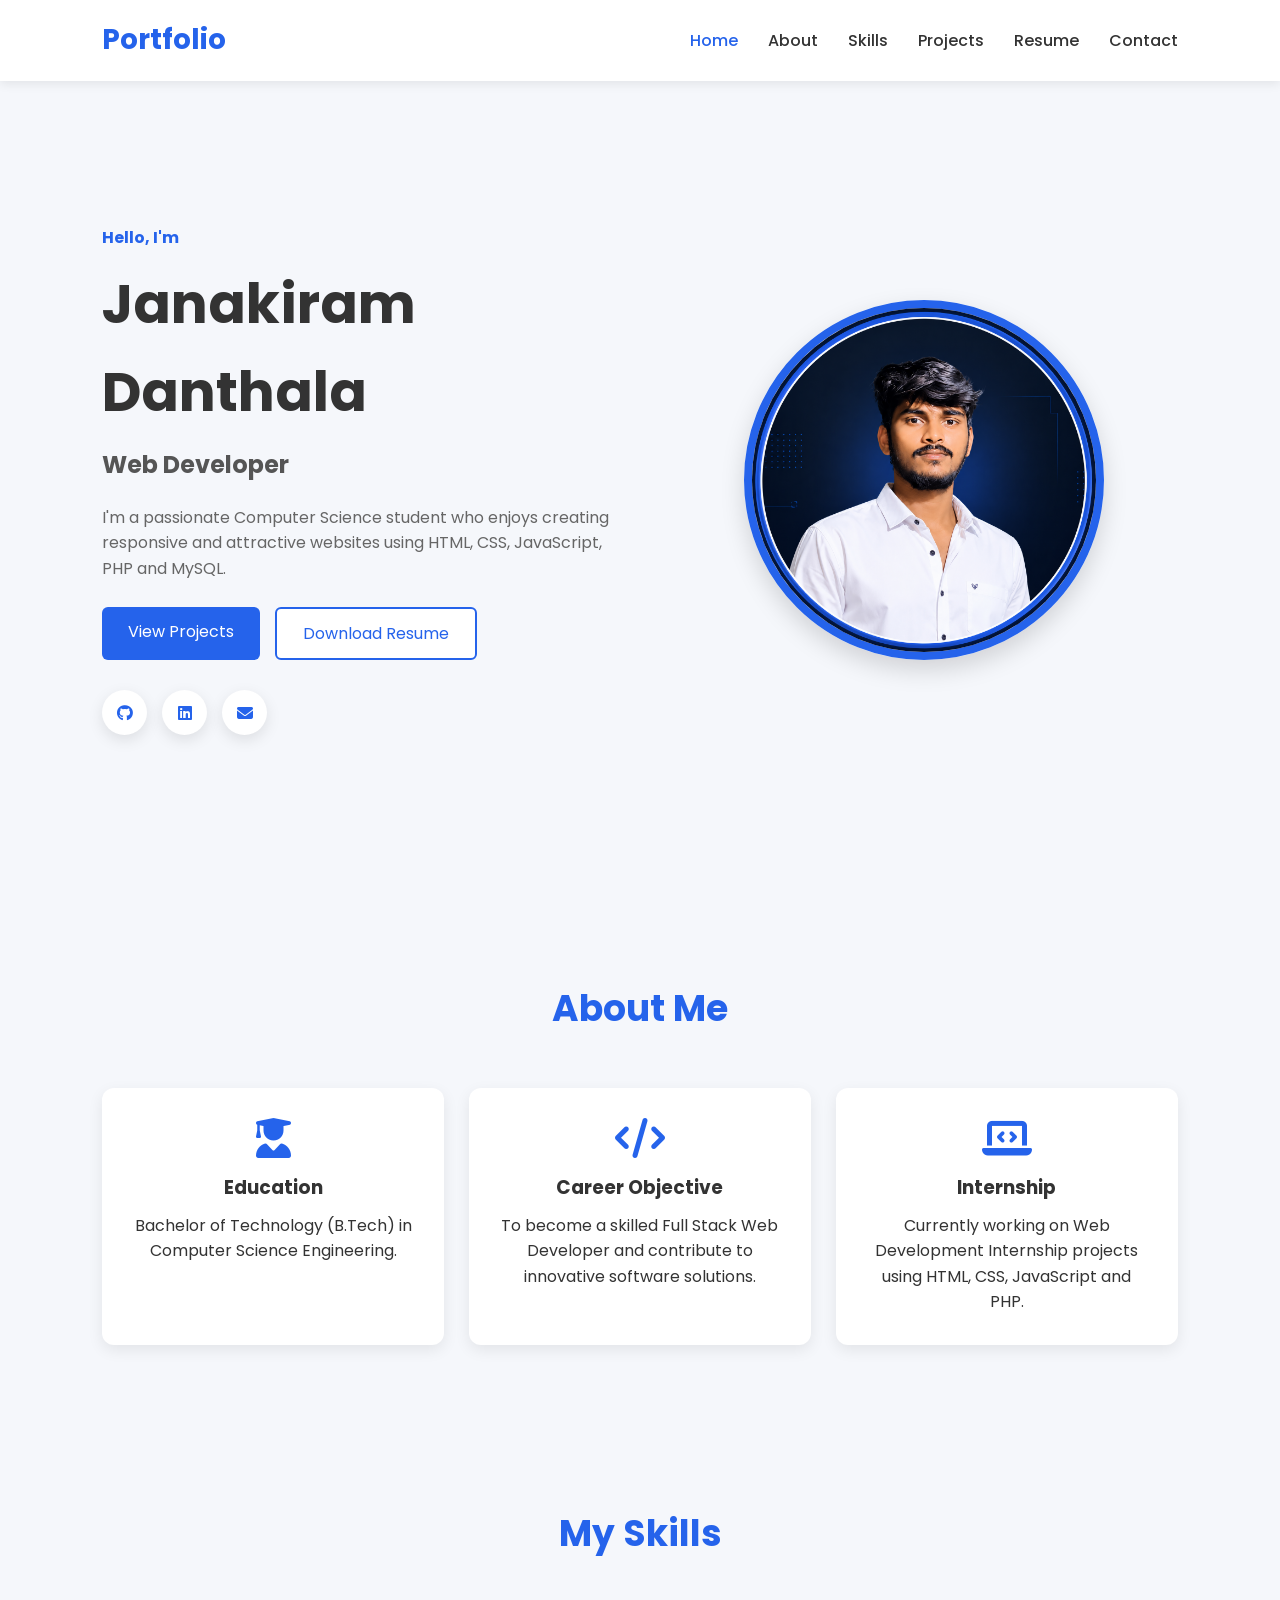
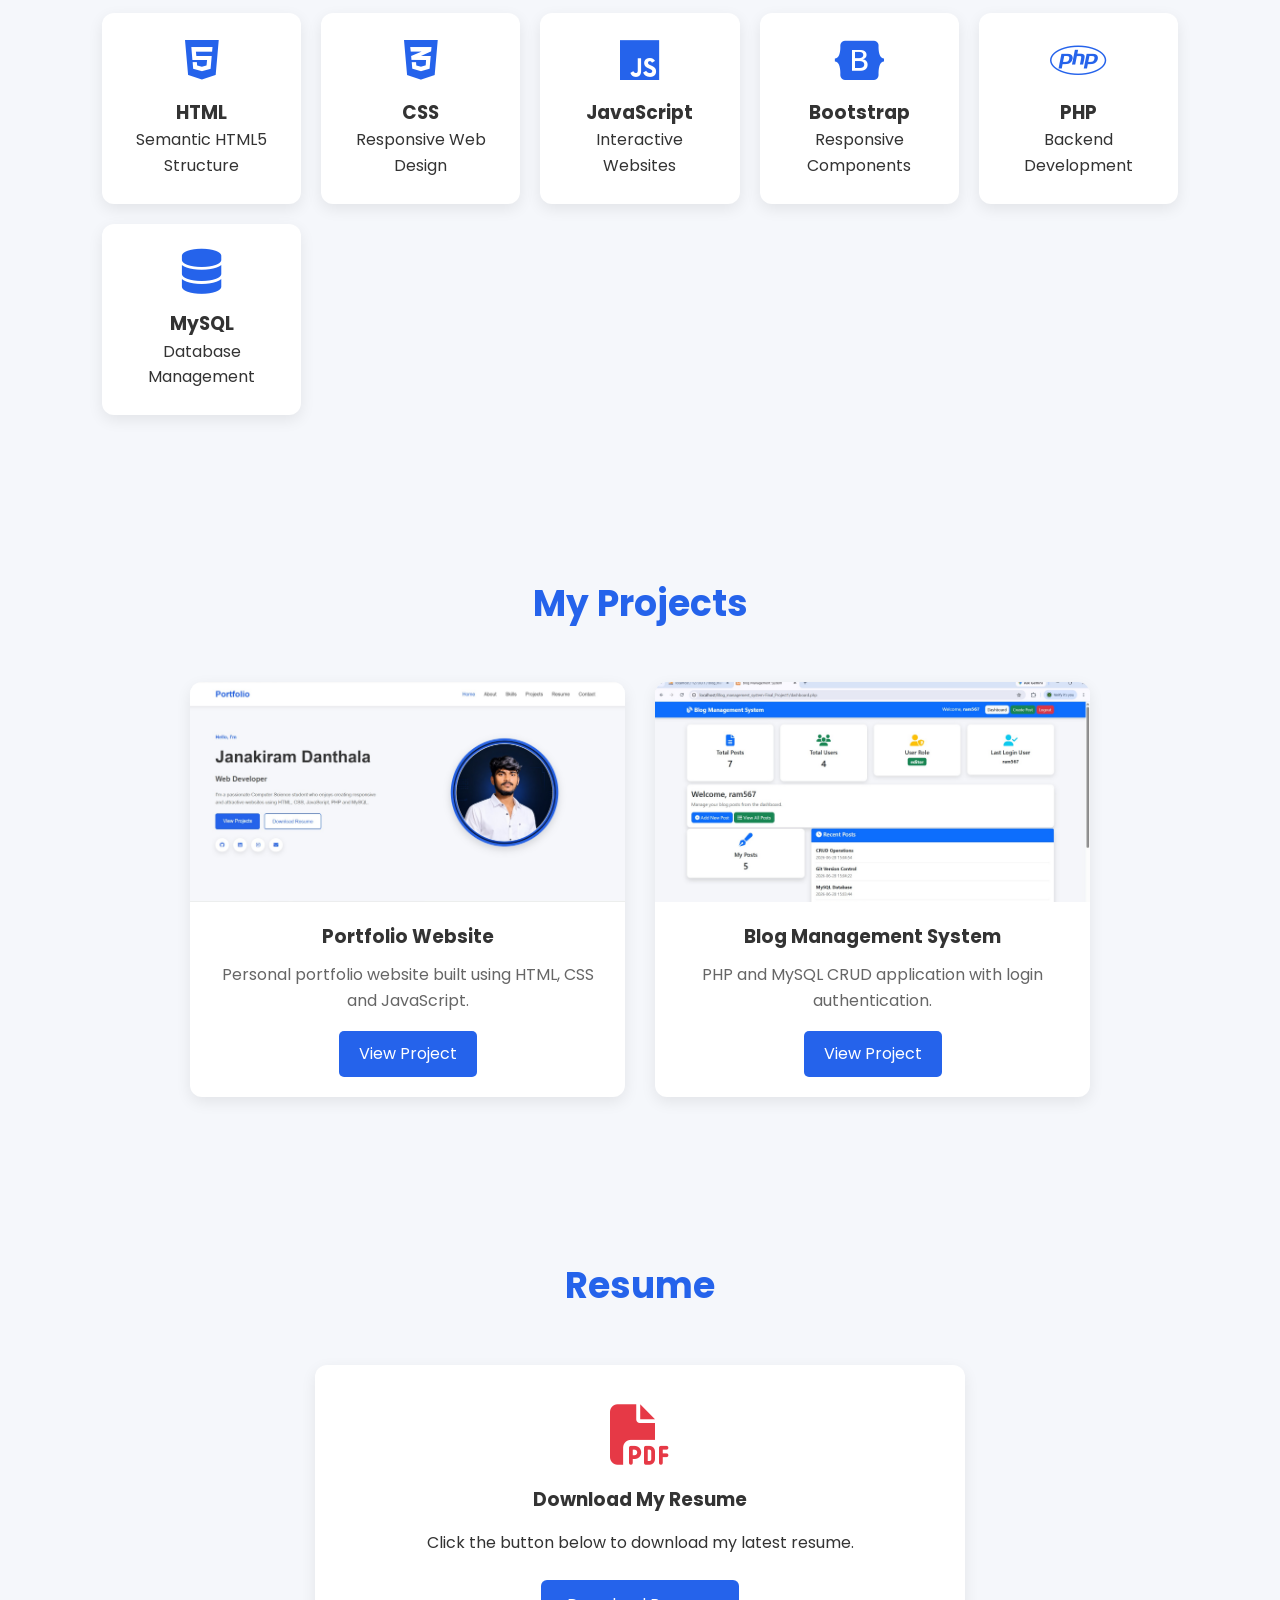
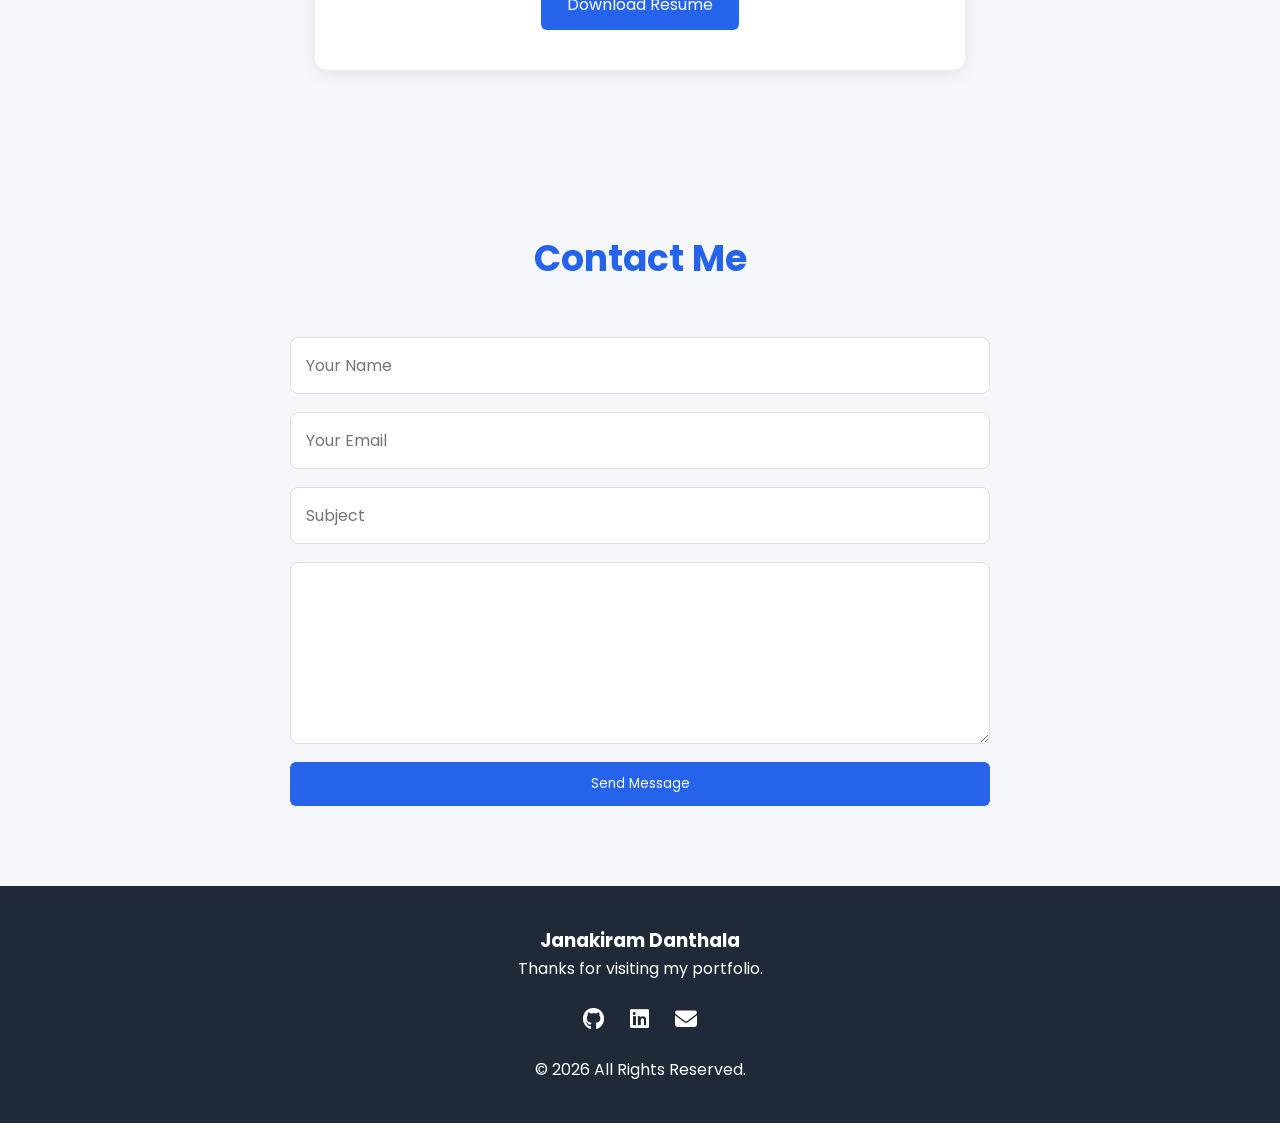
<file: index.html>
<!DOCTYPE html>
<html lang="en">

<head>

    <meta charset="UTF-8">
    <meta name="viewport" content="width=device-width, initial-scale=1.0">

    <title>My Portfolio</title>

    <!-- CSS -->
    <link rel="stylesheet" href="style.css">

    <!-- Google Font -->
    <link href="https://fonts.googleapis.com/css2?family=Poppins:wght@300;400;500;600;600;700&display=swap" rel="stylesheet">

    <!-- Font Awesome -->
    <link rel="stylesheet"
        href="https://cdnjs.cloudflare.com/ajax/libs/font-awesome/6.6.0/css/all.min.css">

</head>

<body>

<!-- ================= HEADER ================= -->

<header>

    <div class="logo">
        <h2>Portfolio</h2>
    </div>

    <nav>

        <ul>

            <li><a href="#home" class="active">Home</a></li>

            <li><a href="#about">About</a></li>

            <li><a href="#skills">Skills</a></li>

            <li><a href="#projects">Projects</a></li>

            <li><a href="#resume">Resume</a></li>

            <li><a href="#contact">Contact</a></li>

        </ul>

    </nav>

</header>

<!-- ================= HERO SECTION ================= -->

<section class="hero" id="home">

    <div class="hero-text">

        <h4>Hello, I'm</h4>

        <h1>Janakiram Danthala</h1>

        <h2>Web Developer</h2>

        <p>

            I'm a passionate Computer Science student
            who enjoys creating responsive and attractive
            websites using HTML, CSS, JavaScript,
            PHP and MySQL.

        </p>

        <div class="hero-btn">

           <a href="projects.html" class="btn">
    View Projects
</a>

            <a href="resume/Resume.pdf"

                class="btn btn-outline"

                download>

                Download Resume

            </a>

        </div>

       <div class="social">

    <a href="https://github.com/Ram43288" target="_blank">
        <i class="fab fa-github"></i>
    </a>

    <a href="https://www.linkedin.com/in/janakiram-danthala-885b33356/" target="_blank">
        <i class="fab fa-linkedin"></i>
    </a>
<a href="https://mail.google.com/mail/?view=cm&fs=1&to=jdram126@gmail.com" target="_blank">
    <i class="fas fa-envelope"></i>
</a>

</div>

    </div>

    <div class="hero-image">

        <img src="images/profile.png" alt="Profile">

    </div>

</section>

<!-- ================= ABOUT SECTION ================= -->

<section class="about" id="about">

    <h2 class="title">

        About Me

    </h2>

    <div class="about-container">

        <div class="about-card">

            <i class="fas fa-user-graduate"></i>

            <h3>Education</h3>

            <p>

                Bachelor of Technology (B.Tech)
                in Computer Science Engineering.

            </p>

        </div>

        <div class="about-card">

            <i class="fas fa-code"></i>

            <h3>Career Objective</h3>

            <p>

                To become a skilled Full Stack Web Developer
                and contribute to innovative software solutions.

            </p>

        </div>

        <div class="about-card">

            <i class="fas fa-laptop-code"></i>

            <h3>Internship</h3>

            <p>

                Currently working on Web Development
                Internship projects using HTML, CSS,
                JavaScript and PHP.

            </p>

        </div>

    </div>

</section>
<!-- ================= SKILLS SECTION ================= -->

<section class="skills" id="skills">

    <h2 class="title">My Skills</h2>

    <div class="skills-container">

        <div class="skill-card">
            <i class="fab fa-html5"></i>
            <h3>HTML</h3>
            <p>Semantic HTML5 Structure</p>
        </div>

        <div class="skill-card">
            <i class="fab fa-css3-alt"></i>
            <h3>CSS</h3>
            <p>Responsive Web Design</p>
        </div>

        <div class="skill-card">
            <i class="fab fa-js"></i>
            <h3>JavaScript</h3>
            <p>Interactive Websites</p>
        </div>

        <div class="skill-card">
            <i class="fab fa-bootstrap"></i>
            <h3>Bootstrap</h3>
            <p>Responsive Components</p>
        </div>

        <div class="skill-card">
            <i class="fab fa-php"></i>
            <h3>PHP</h3>
            <p>Backend Development</p>
        </div>

        <div class="skill-card">
            <i class="fas fa-database"></i>
            <h3>MySQL</h3>
            <p>Database Management</p>
        </div>

    </div>

</section>


<!-- ================= PROJECTS SECTION ================= -->

<!-- ================= PROJECTS SECTION ================= -->

<section class="projects" id="projects">

    <h2 class="title">My Projects</h2>

    <div class="project-container">

        <!-- Project 1 -->

        <div class="project-card">

            <img src="images/project1.jpg" alt="Portfolio">

            <div class="project-content">

                <h3>Portfolio Website</h3>

                <p>
                    Personal portfolio website built using
                    HTML, CSS and JavaScript.
                </p>

                <a href="http://127.0.0.1:5500/index.html"
                   target="_blank"
                   class="project-btn">
                   View Project
                </a>

            </div>

        </div>

        <!-- Project 2 -->

        <div class="project-card">

            <img src="images/project2.jpg" alt="Blog">

            <div class="project-content">

                <h3>Blog Management System</h3>

                <p>
                    PHP and MySQL CRUD application with
                    login authentication.
                </p>

                <a href="http://localhost/blog_management_system/" target="_blank" class="project-btn">
    View Project
</a>

            </div>

        </div>

    </div>

</section>

<!-- ================= RESUME SECTION ================= -->

<section class="resume" id="resume">

    <h2 class="title">Resume</h2>

    <div class="resume-box">

        <i class="fas fa-file-pdf"></i>

        <h3>Download My Resume</h3>

        <p>
            Click the button below to download my latest resume.
        </p>

        <a href="resume/Resume.pdf"
           class="btn"
           download>

            Download Resume

        </a>

    </div>

</section>


<!-- ================= CONTACT SECTION ================= -->

<section class="contact" id="contact">

    <h2 class="title">Contact Me</h2>

    <form>

        <input
            type="text"
            placeholder="Your Name"
            required>

        <input
            type="email"
            placeholder="Your Email"
            required>

        <input
            type="text"
            placeholder="Subject">

        <textarea
            rows="6"
            placeholder="Write Your Message"
            required>
        </textarea>

        <button type="submit" class="btn">
            Send Message
        </button>

    </form>

</section>


<!-- ================= FOOTER ================= -->

<footer>

    <div class="footer-content">

        <h3>Janakiram Danthala</h3>

        <p>
            Thanks for visiting my portfolio.
        </p>

      <div class="footer-icons">

    <a href="https://github.com/Ram43288" target="_blank">
        <i class="fab fa-github"></i>
    </a>

    <a href="https://www.linkedin.com/in/janakiram-danthala-885b33356/" target="_blank">
        <i class="fab fa-linkedin"></i>
    </a>

  <a href="https://mail.google.com/mail/?view=cm&fs=1&to=jdram126@gmail.com" target="_blank">
    <i class="fas fa-envelope"></i>
</a>
</div>

<p class="copyright">
    © <span id="year"></span> All Rights Reserved.
</p>

    </div>

</footer>

<script src="script.js"></script>

</body>
</html>
</file>
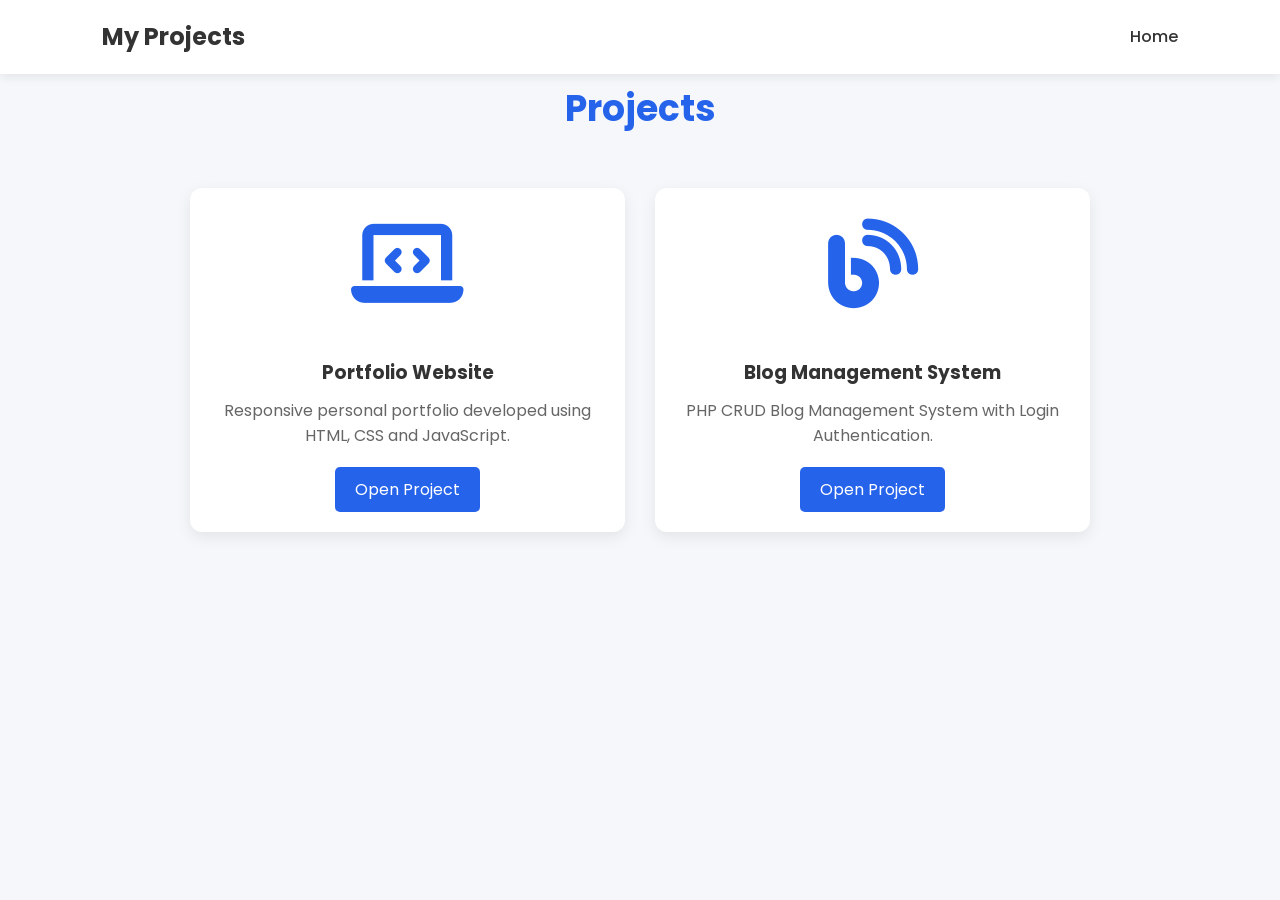
<file: projects.html>
<!DOCTYPE html>
<html lang="en">

<head>

<meta charset="UTF-8">

<meta name="viewport" content="width=device-width, initial-scale=1.0">

<title>My Projects</title>

<link rel="stylesheet" href="style.css">

<link href="https://fonts.googleapis.com/css2?family=Poppins:wght@300;400;500;600;700&display=swap" rel="stylesheet">

<link rel="stylesheet"
href="https://cdnjs.cloudflare.com/ajax/libs/font-awesome/6.6.0/css/all.min.css">

</head>

<body>

<header>

<h2 class="logo">My Projects</h2>

<nav>

<ul>

<li><a href="index.html">Home</a></li>

</ul>

</nav>

</header>

<section class="projects">

<h2 class="title">Projects</h2>

<div class="project-container">

<div class="project-card">

<i class="fas fa-laptop-code project-icon"></i>

<div class="project-content">

<h3>Portfolio Website</h3>

<p>

Responsive personal portfolio developed using HTML, CSS and JavaScript.

</p>

<a href="http://127.0.0.1:5500/index.html"

target="_blank"

class="project-btn">

Open Project

</a>

</div>

</div>

<div class="project-card">

<i class="fas fa-blog project-icon"></i>

<div class="project-content">

<h3>Blog Management System</h3>

<p>

PHP CRUD Blog Management System with Login Authentication.

</p>

<a href="http://localhost/blog_management_system/"

target="_blank"

class="project-btn">

Open Project

</a>

</div>

</div>

</div>

</section>

</body>

</html>
</file>
<file: style.css>
/* ===========================
   GOOGLE FONT & RESET
=========================== */

*{
    margin:0;
    padding:0;
    box-sizing:border-box;
    font-family:'Poppins',sans-serif;
    scroll-behavior:smooth;
}

body{
    background:#f5f7fb;
    color:#333;
    line-height:1.6;
}

img{
    width:100%;
    display:block;
}

a{
    text-decoration:none;
}

ul{
    list-style:none;
}

/* ===========================
   HEADER
=========================== */

header{
    position:fixed;
    top:0;
    left:0;
    width:100%;
    background:#fff;
    display:flex;
    justify-content:space-between;
    align-items:center;
    padding:18px 8%;
    box-shadow:0 3px 10px rgba(0,0,0,.08);
    z-index:1000;
}

.logo h2{
    color:#2563eb;
    font-size:28px;
}

nav ul{
    display:flex;
    gap:30px;
}

nav ul li a{
    color:#333;
    font-weight:500;
    transition:.3s;
}

nav ul li a:hover,
nav ul li a.active{
    color:#2563eb;
}

/* ===========================
   HERO SECTION
=========================== */

.hero{
    min-height:100vh;
    display:flex;
    align-items:center;
    justify-content:space-between;
    padding:120px 8% 60px;
    gap:60px;
}

.hero-text{
    flex:1;
}

.hero-text h4{
    color:#2563eb;
    margin-bottom:10px;
}

.hero-text h1{
    font-size:55px;
    margin-bottom:10px;
}

.hero-text h2{
    color:#555;
    margin-bottom:20px;
}

.hero-text p{
    max-width:550px;
    margin-bottom:25px;
    color:#666;
}

/* Buttons */

.hero-btn{
    display:flex;
    gap:15px;
    margin-bottom:30px;
}

.btn{
    background:#2563eb;
    color:#fff;
    padding:12px 26px;
    border-radius:6px;
    transition:.3s;
    display:inline-block;
}

.btn:hover{
    background:#1d4ed8;
}

.btn-outline{
    background:#fff;
    color:#2563eb;
    border:2px solid #2563eb;
}

.btn-outline:hover{
    background:#2563eb;
    color:#fff;
}

/* Social Icons */

.social{
    display:flex;
    gap:15px;
}

.social a{
    width:45px;
    height:45px;
    background:#fff;
    border-radius:50%;
    display:flex;
    justify-content:center;
    align-items:center;
    color:#2563eb;
    box-shadow:0 5px 15px rgba(0,0,0,.1);
    transition:.3s;
}

.social a:hover{
    background:#2563eb;
    color:#fff;
    transform:translateY(-5px);
}

/* Hero Image */

.hero-image{
    flex:1;
    display:flex;
    justify-content:center;
}

.hero-image img{
    width:360px;
    height:360px;
    object-fit:cover;
    border-radius:50%;
    border:8px solid #2563eb;
    box-shadow:0 10px 25px rgba(0,0,0,.15);
}
/* ===========================
   COMMON SECTION
=========================== */

section{
    padding:80px 8%;
}

.title{
    text-align:center;
    font-size:36px;
    color:#2563eb;
    margin-bottom:50px;
}

/* ===========================
   ABOUT SECTION
=========================== */

.about-container{
    display:grid;
    grid-template-columns:repeat(auto-fit,minmax(250px,1fr));
    gap:25px;
}

.about-card{
    background:#fff;
    padding:30px;
    text-align:center;
    border-radius:12px;
    box-shadow:0 5px 15px rgba(0,0,0,.08);
    transition:.3s;
}

.about-card:hover{
    transform:translateY(-8px);
}

.about-card i{
    font-size:40px;
    color:#2563eb;
    margin-bottom:15px;
}

.about-card h3{
    margin-bottom:10px;
}

/* ===========================
   SKILLS
=========================== */

.skills-container{
    display:grid;
    grid-template-columns:repeat(auto-fit,minmax(180px,1fr));
    gap:20px;
}

.skill-card{
    background:#fff;
    padding:25px;
    text-align:center;
    border-radius:12px;
    box-shadow:0 5px 15px rgba(0,0,0,.08);
    transition:.3s;
}

.skill-card:hover{
    transform:translateY(-8px);
    background:#2563eb;
    color:#fff;
}

.skill-card i{
    font-size:45px;
    margin-bottom:15px;
    color:#2563eb;
}

.skill-card:hover i{
    color:#fff;
}

/* ===========================
   PROJECTS
=========================== */

.project-container{
    display:grid;
    grid-template-columns:repeat(2,1fr);
    gap:30px;
    max-width:900px;
    margin:auto;
}
.project-card{
    background:#fff;
    border-radius:12px;
    overflow:hidden;
    box-shadow:0 5px 15px rgba(0,0,0,.08);
    transition:.3s;
}

.project-card:hover{
    transform:translateY(-8px);
}

.project-card img{
    height:220px;
    object-fit:cover;
}

.project-content{
    padding:20px;
}

.project-content h3{
    margin-bottom:10px;
}

.project-content p{
    color:#666;
    margin-bottom:18px;
}

.project-btn{
    display:inline-block;
    padding:10px 20px;
    background:#2563eb;
    color:#fff;
    border-radius:5px;
    transition:.3s;
}

.project-btn:hover{
    background:#1d4ed8;
}

/* ===========================
   RESUME
=========================== */

.resume-box{
    max-width:650px;
    margin:auto;
    background:#fff;
    padding:40px;
    text-align:center;
    border-radius:12px;
    box-shadow:0 5px 15px rgba(0,0,0,.08);
}

.resume-box i{
    font-size:60px;
    color:#e63946;
    margin-bottom:20px;
}

.resume-box h3{
    margin-bottom:15px;
}

.resume-box p{
    margin-bottom:25px;
}

/* ===========================
   CONTACT
=========================== */

form{
    max-width:700px;
    margin:auto;
    display:flex;
    flex-direction:column;
    gap:18px;
}

form input,
form textarea{
    padding:15px;
    border:1px solid #ddd;
    border-radius:8px;
    outline:none;
    font-size:16px;
}

form input:focus,
form textarea:focus{
    border-color:#2563eb;
}

form button{
    border:none;
    cursor:pointer;
}

/* ===========================
   FOOTER
=========================== */

footer{
    background:#1f2937;
    color:#fff;
    text-align:center;
    padding:40px 8%;
}

.footer-icons{
    margin:20px 0;
}

.footer-icons a{
    color:#fff;
    margin:0 10px;
    font-size:22px;
    transition:.3s;
}

.footer-icons a:hover{
    color:#60a5fa;
}

/* ===========================
   RESPONSIVE
=========================== */

@media(max-width:992px){

.hero{
    flex-direction:column-reverse;
    text-align:center;
}

.hero-btn{
    justify-content:center;
}

.social{
    justify-content:center;
}

.hero-image img{
    width:280px;
    height:280px;
}

}

@media(max-width:768px){

.project-container{
    grid-template-columns:1fr;
}

}
@media(max-width:768px){

header{
    flex-direction:column;
    padding:15px;
}

nav ul{
    flex-wrap:wrap;
    justify-content:center;
    gap:15px;
    margin-top:15px;
}

.hero-text h1{
    font-size:40px;
}

.title{
    font-size:30px;
}

}

@media(max-width:480px){

.hero{
    padding-top:150px;
}

.hero-text h1{
    font-size:32px;
}

.btn{
    padding:10px 18px;
}

.hero-btn{
    flex-direction:column;
}

.hero-image img{
    width:220px;
    height:220px;
}

}
.project-icon{

font-size:90px;

color:#2563eb;

text-align:center;

margin:30px 0;

}

.project-card{

text-align:center;

}
</file>
